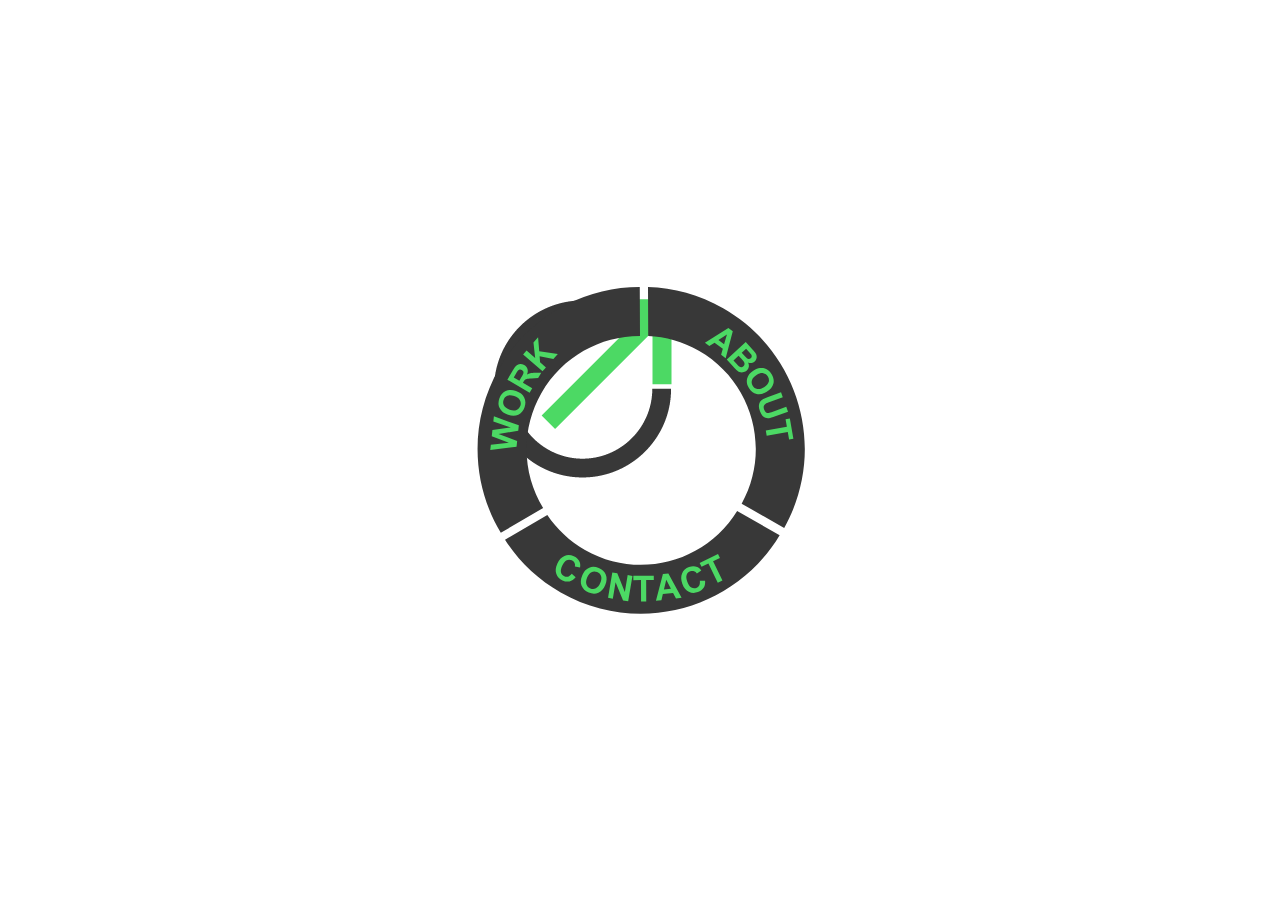
<file: over/index.html>
<!DOCTYPE html>
<html>
<head>
	<meta charset="UTF-8">
	<title>Over | Home</title>
	<link rel="stylesheet" href="style.css">
</head>
<body>
	<div id="content">
		<div id="menu">
			<a href="#" id="work"><img src="./img/work.svg" alt="Work" /></a>
			<a href="#" id="about"><img src="./img/about.svg" alt="About" /></a>
			<a href="#" id="contact"><img src="./img/contact.svg" alt="Contact" /></a>
			<img src="./img/logo.png" id="logo">
		</div>
	</div>
	
	

</body>
</html>
</file>
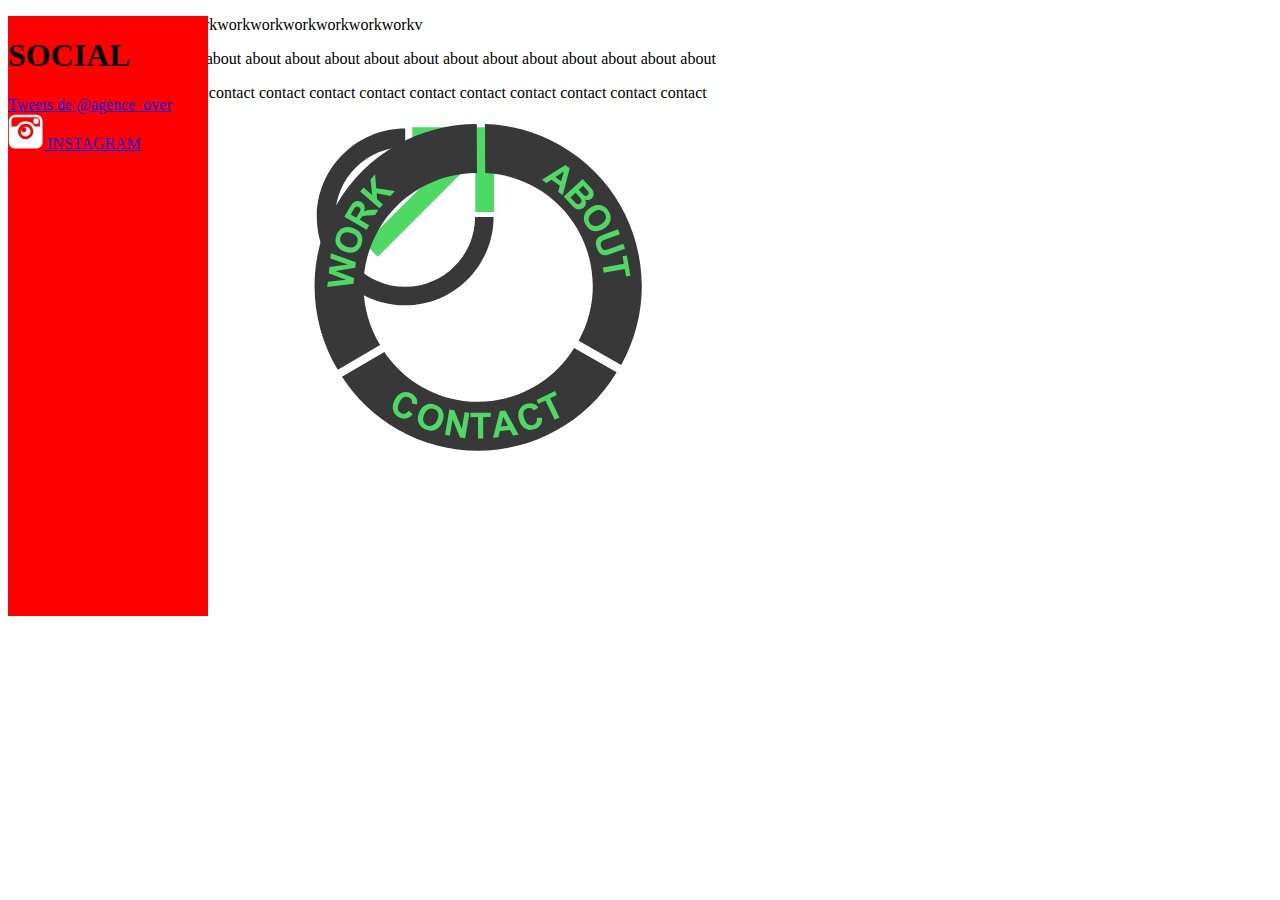
<file: over/page.html>
<!DOCTYPE html>
<html>
<head>
	<meta charset="UTF-8">
	<title>Over | Home</title>
	<link rel="stylesheet" href="style.css">
	<link rel="stylesheet" type="text/css" href="animate.min.css" />

	<script type="text/javascript" src="http://ajax.googleapis.com/ajax/libs/jquery/1.7.2/jquery.min.js"></script>

	<script type="text/javascript">

	(function($){
		$.fn.Center= function(){
			this.css({
				'position' : 'fixed',
				'left' : '50%',
				'top' : '50%'
			});

			this.css({
				'margin-left': -this.width()/2 + 'px',
				'margin-top' : -this.height()/2 + 'px'
			});
		};
	})(jQuery);

	$(document).ready(function(){
		$("#menu").Center();

	});

	</script>
</head>
<body>

	<!-- Facebook SDK Javascript 'Like'  -->
	<div id="fb-root"></div>
	<script>(function(d, s, id) {
	  var js, fjs = d.getElementsByTagName(s)[0];
	  if (d.getElementById(id)) return;
	  js = d.createElement(s); js.id = id;
	  js.src = "//connect.facebook.net/fr_FR/sdk.js#xfbml=1&version=v2.3";
	  fjs.parentNode.insertBefore(js, fjs);
	}(document, 'script', 'facebook-jssdk'));</script>

	<div id="background"></div>
	<div id="content">
		<div id="rotate_click">
		<nav id="menu" class="animated rotateIn">
			<div id="menu_circleBg"></div>
			<a href="#work_page" id="work"><img src="./img/work.svg" alt="Work"  /></a>
			<a href="#about_page" id="about"><img src="./img/about.svg" alt="About"  /></a>
			<a href="#contact_page" id="contact"><img src="./img/contact.svg" alt="Contact" /></a>
			<img src="./img/logo-o.svg" id="logo" onclick="back()">
		
		</nav>
	</div>
	

	</div>

		<div id="social">
			<h1>SOCIAL</h1>
			<div id="social_content">
				<!-- Facebook -->
				<div class="fb-like" data-href="https://www.facebook.com/AgenceOver" data-layout="standard" data-action="like" data-show-faces="true" data-share="true"></div>
				<!-- Twitter -->
				<a class="twitter-timeline" href="https://twitter.com/agence_over" data-widget-id="599266551590686721">Tweets de @agence_over</a>
				<script>
					!function(d,s,id){var js,fjs=d.getElementsByTagName(s)[0],p=/^http:/.test(d.location)?'http':'https';
						if(!d.getElementById(id)){js=d.createElement(s);js.id=id;js.src=p+"://platform.twitter.com/widgets.js";
					fjs.parentNode.insertBefore(js,fjs);}}(document,"script","twitter-wjs");
				</script>
				<br />
				<!-- Instagram -->
				<a href="https://instagram.com/agenceover" id="instagram">
					<img src="./img/instagram-icon.svg" alt="Instagram" style="width:35px;height:auto;" />
					<span id="insta-content">INSTAGRAM</span>
				</a>
				
			</div>
		</div>

	
			
			<div id="work_page">
				<p>work work work workworkworkworkworkworkworkworkworkv</p>
			</div>

			<div id="about_page">
				<p>about about about about about about about about about about about about about about about about about about </p>
			</div>

			<div id="contact_page">
				<p>contact contact contact contact contact contact contact contact contact contact contact contact contact contact</p>
			</div>

		

<script type="text/javascript" src="event.js"></script>


		
</body>
</html>
</file>
<file: over/style.css>
#content {
	min-width: 1200px;
}

#menu {
	position: absolute;
	width: 326px; height: 326px;
	left: 50%; top: 50%;
	transform: translate(-50%, -50%);
	z-index: 10;
}

#work {
	position: absolute;
	display: block;
}

#about {
	position: absolute;
	display: block;
	left: 171px;
}

#contact {
	position: absolute;
	display: block;
	top: 224px; left: 28px;
}

#social {
	width: 200px; height: 600px;
	position: absolute;
	background: red;
}
</file>
